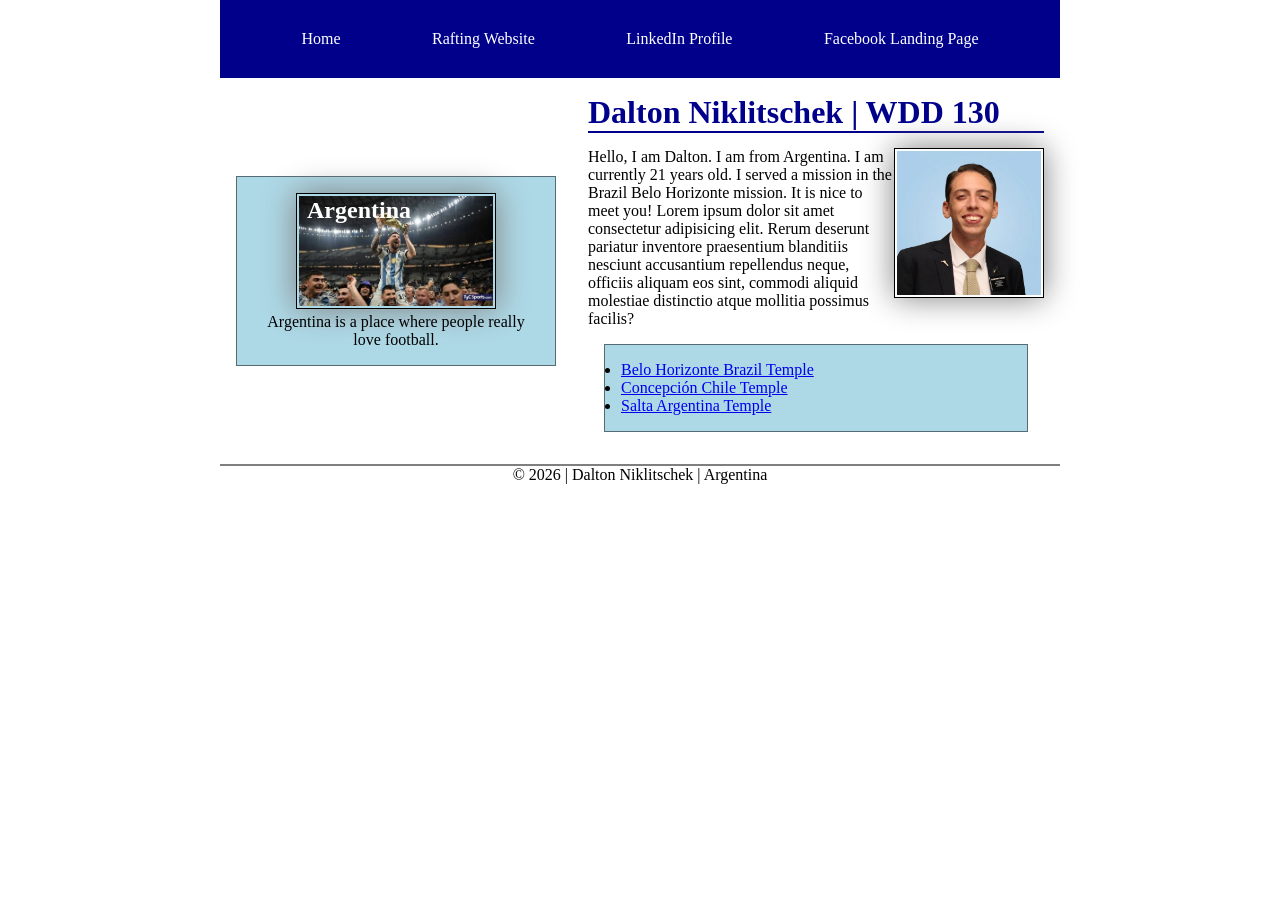
<file: index.html>
<!DOCTYPE html>
<html lang="en">

<head>

    <meta charset="UTF-8">
    <meta name="viewport" content="width=device-width, initial-scale=1.0">
    <title>Dalton Niklitschek | WDD 130</title>
    <meta name="description"
      content="WDD 130 Home Page | Dalton Niklitschek | This is the landing page for this course's site.">
    <meta name="author" content="Dalton Niklitschek">
    <link rel="stylesheet" href="styles/styles.css">
</head>

<body>
    <header>
        <nav>
            <a href="#">Home</a>
            <a href="wwr/">Rafting Website</a>
            <a href="https://www.linkedin.com/in/jocinik/">LinkedIn Profile</a>
            <a href="https://facebook.com">Facebook Landing Page</a>
        </nav>
    </header>
    <div class="grid">
        <main>
            <h1>Dalton Niklitschek | WDD 130</h1>
            <img src="images/profile.jpg" alt="Dalton Niklitschek" width="200">
            <p>Hello, I am Dalton. I am from Argentina. I am currently 21 years old. I served a
                mission
                in the Brazil Belo Horizonte mission. It is nice to meet you! Lorem ipsum dolor sit
                amet
                consectetur adipisicing elit. Rerum deserunt pariatur inventore praesentium
                blanditiis
                nesciunt accusantium repellendus neque, officiis aliquam eos sint, commodi aliquid
                molestiae distinctio atque mollitia possimus facilis?</p>
            <ul class="box">
                <li><a
                      href="https://www.churchofjesuschrist.org/temples/details/belo-horizonte-brazil-temple">Belo
                        Horizonte Brazil Temple</a></li>
                <li><a
                      href="https://www.churchofjesuschrist.org/temples/details/concepcion-chile-temple">Concepción
                        Chile Temple</a></li>
                <li><a
                      href="https://www.churchofjesuschrist.org/temples/details/salta-argentina-temple">Salta
                        Argentina Temple</a></li>
            </ul>
        </main>
        <aside class="box">
            <h2>Argentina</h2>
            <img src="images/messi.jpg" alt="Lionel Messi holding the World Cup"> <!-- Hola -->
            <p>Argentina is a place where people really love football.</p>
        </aside>
    </div>
    <footer>
        <p>© 2026 | Dalton Niklitschek | Argentina</p>
    </footer>
</body>

</html>
</file>
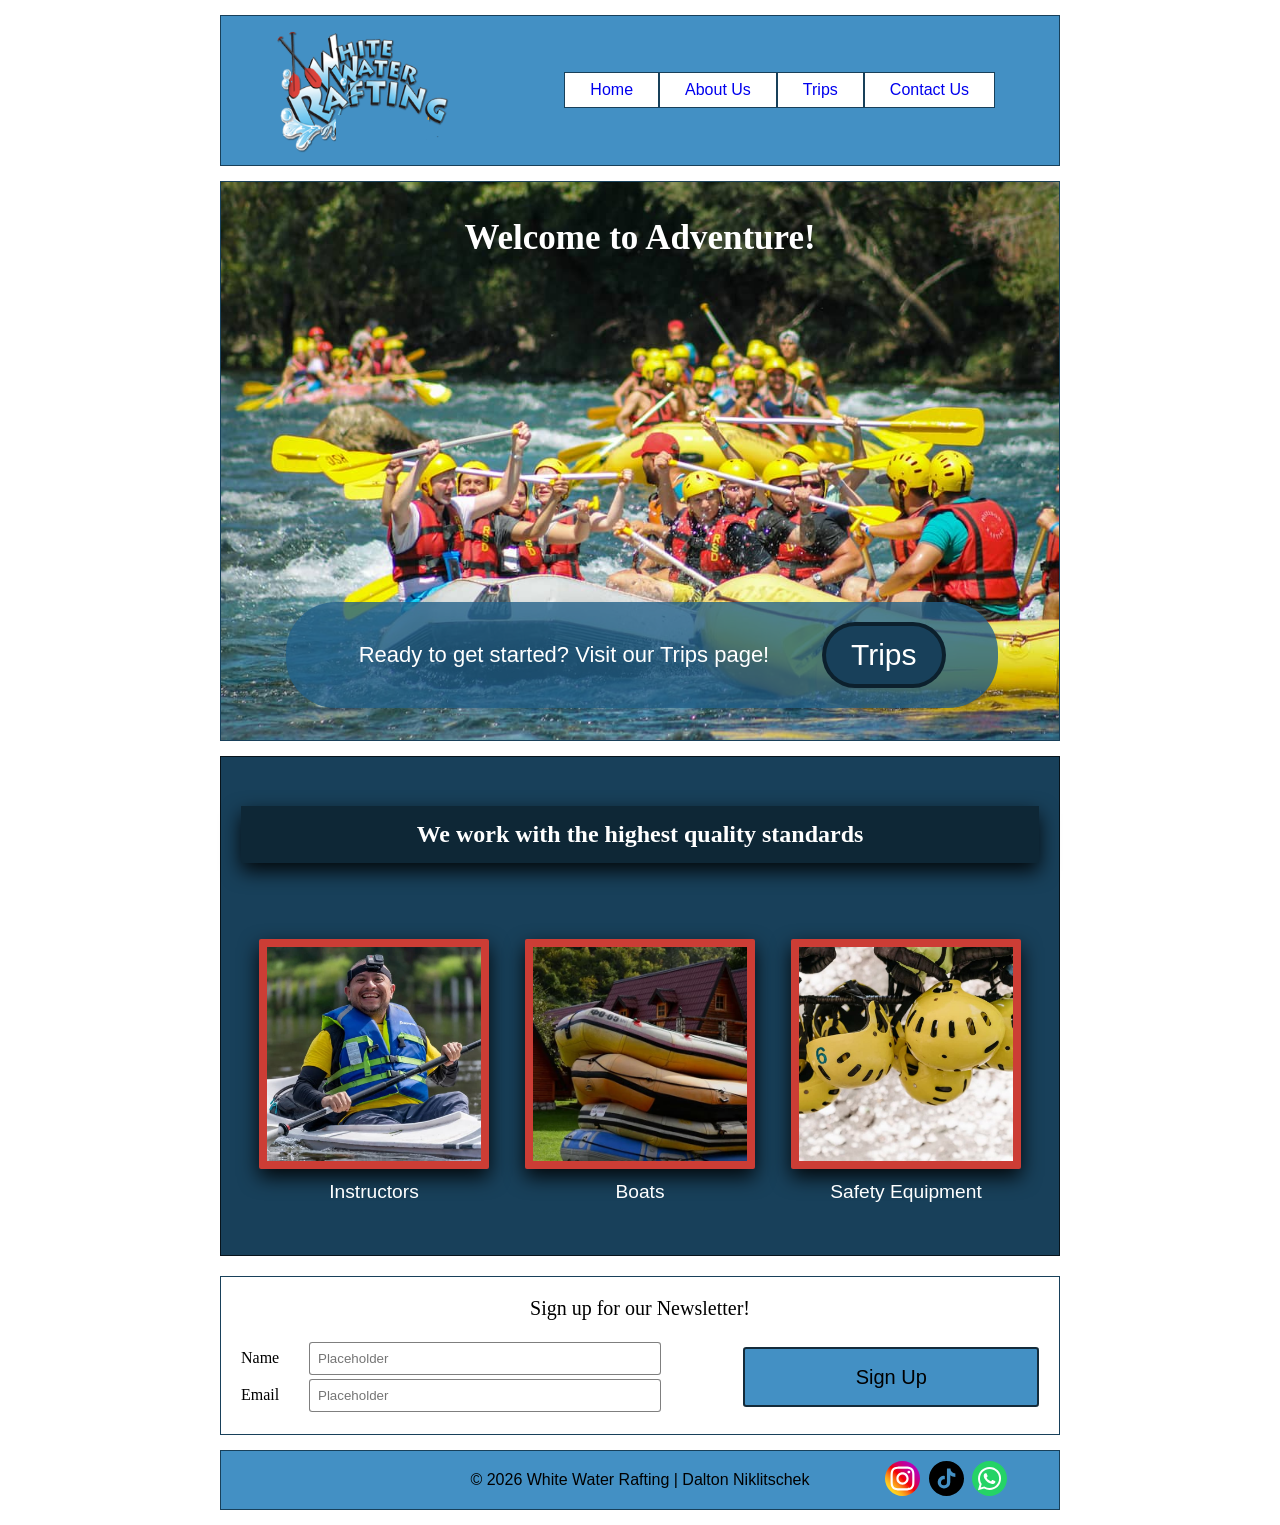
<file: wwr/index.html>
<!DOCTYPE html>
<html lang="en">

<head>
  <meta charset="UTF-8">
  <meta name="viewport" content="width=device-width, initial-scale=1.0">
  <title>Home - White Water Rafting</title>
  <meta name="description"
    content="This page provides general information about the White Water Rafting company and the services it offers.">
  <meta name="author" content="Dalton Niklitschek">
  <link rel="stylesheet" href="styles/rafting.css">
</head>

<body>
  <header>
    <img src="images/logo.png" alt="White Water Rafting Logo">
    <nav>
      <a href="index.html">Home</a>
      <a href="about.html">About Us</a>
      <a href="trips.html">Trips</a>
      <a href="contact.html">Contact Us</a>
    </nav>
  </header>

  <main class="index">
    <div class="index-hero">
      <img src="images/index-hero.jpg" alt="A large group of people rafting in a river">
      <h1>Welcome to Adventure!</h1>
      <article>
        <p>Ready to get started? Visit our Trips page!</p>
        <a href="trips.html">Trips</a>
      </article>
    </div>

    <section class="features">
      <h2>We work with the highest quality standards</h2>
      <figure>
        <img src="images/instructor.jpg" alt="A man in a boat">
        <figcaption>Instructors</figcaption>
      </figure>
      <figure>
        <img src="images/boats.jpg" alt="A boat">
        <figcaption>Boats</figcaption>
      </figure>
      <figure>
        <img src="images/helmets.jpg" alt="Rafting helmets">
        <figcaption>Safety Equipment</figcaption>
      </figure>
    </section>

    <section class="newsletter-form">
      <p>Sign up for our Newsletter!</p>
      <form>
        <div>
          <div>
            <label class="text-label" for="name">Name</label>
            <input class="text-input" type="text" name="name" id="name" placeholder="Placeholder">
          </div>
          <div>
            <label class="text-label" for="email">Email</label>
            <input class="text-input" type="text" name="email" id="email" placeholder="Placeholder">
          </div>
        </div>
        <div>
          <button type="submit">Sign Up</button>
        </div>
      </form>
    </section>

    <footer>
      <p>© 2026 White Water Rafting | Dalton Niklitschek</p>
      <nav class="socialmedia">
        <a href="https://instagram.com">
          <img src="images/instagram.svg" alt="Instagram Logo">
        </a>
        <a href="https://tiktok.com">
          <img src="images/tiktok-bw.svg" alt="TikTok Logo">
        </a>
        <a href="https://whatsapp.com">
          <img src="images/whatsapp.svg" alt="WhatsApp Logo">
        </a>
      </nav>
    </footer>
  </main>
</body>

</html>
</file>
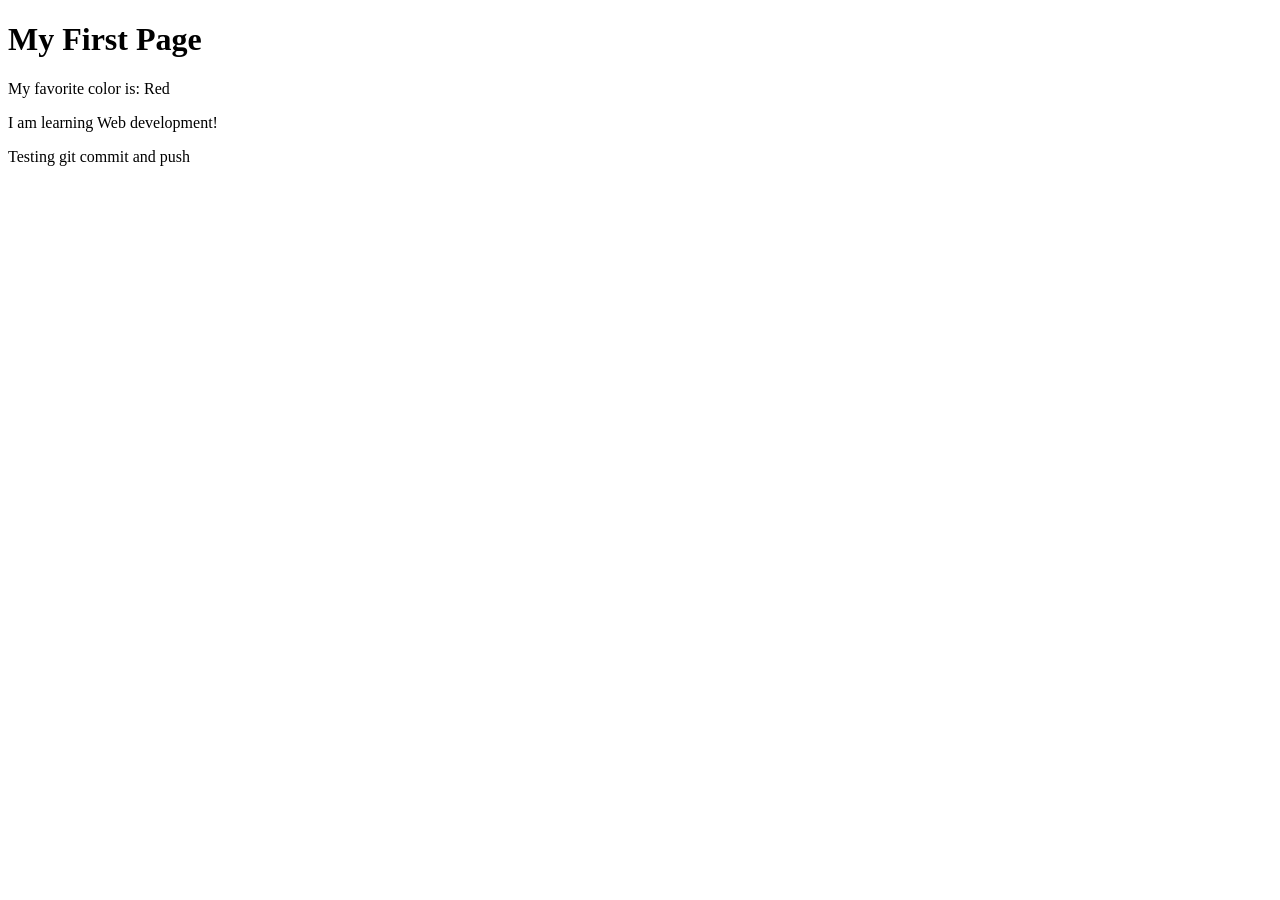
<file: week01/first-page.html>
<!DOCTYPE html>
<html lang="en">
<head>
    <meta charset="UTF-8">
    <meta name="viewport" content="width=device-width, initial-scale=1.0">
    <title>My First Page</title>
</head>
<body>
    <h1>My First Page</h1>
    <p>My favorite color is: Red</p>
    <p>I am learning Web development!</p>
    <p>Testing git commit and push</p>
</body>
</html>
</file>
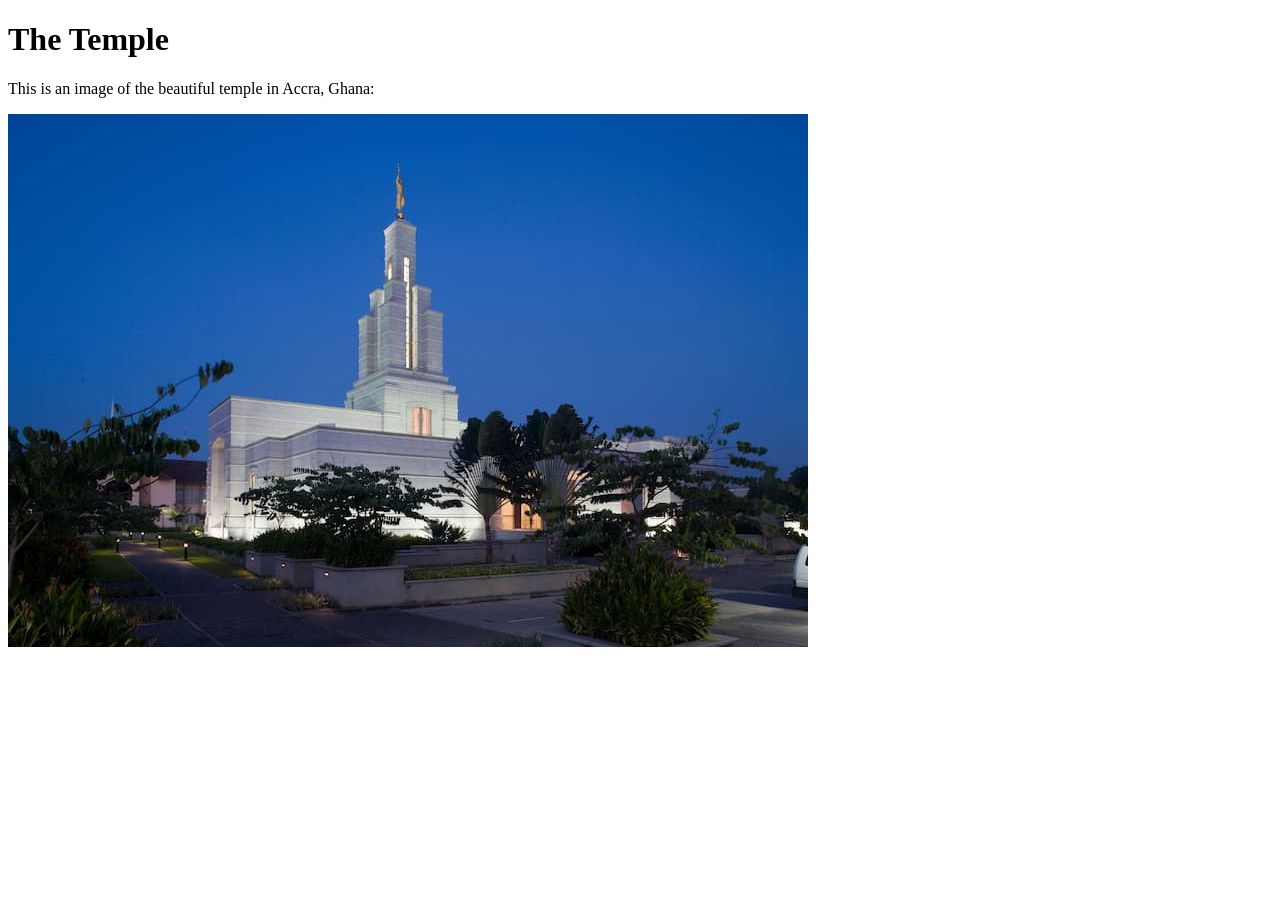
<file: week01/images-solution.html>
<!DOCTYPE html>
<html lang="en">
<head>
    <meta charset="UTF-8">
    <meta name="viewport" content="width=device-width, initial-scale=1.0">
    <title>Temple Image</title>
</head>
<body>
    <h1>The Temple</h1>
    <p>This is an image of the beautiful temple in Accra, Ghana:</p>
    <img src="images/temple-small.jpg" alt="The Accra Ghana Temple">
    
</body>
</html>
</file>
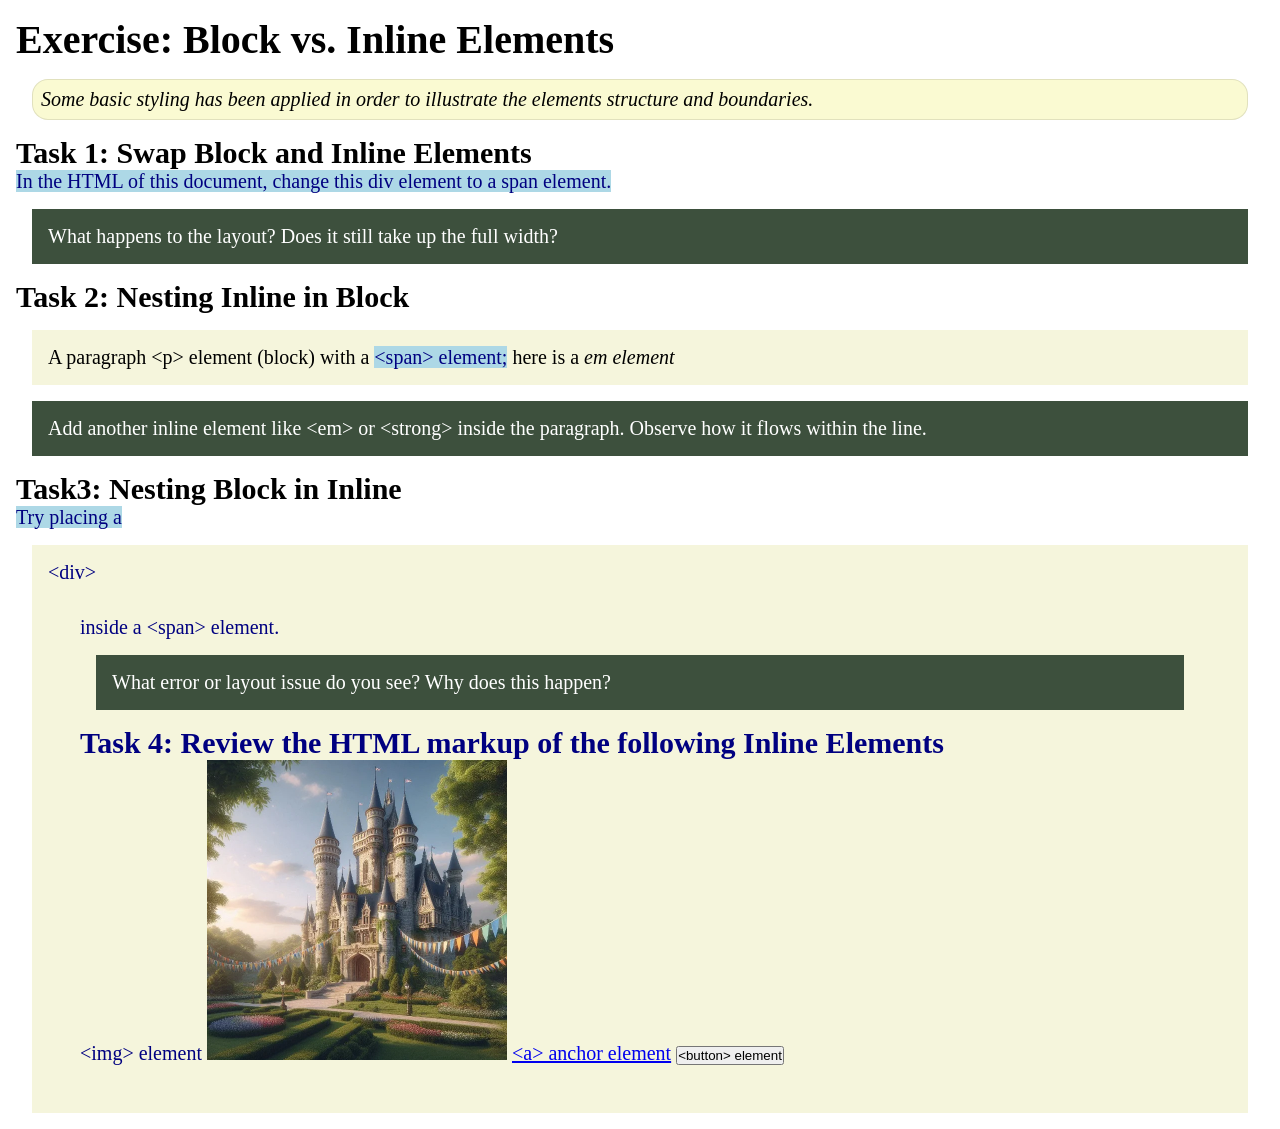
<file: week02/block-vs-inline.html>
<!DOCTYPE html>
<html lang="en">

<head>
    <meta charset="UTF-8">
    <meta name="viewport" content="width=device-width, initial-scale=1.0">
    <title>Exercise: Block vs. Inline Elements</title>
    <link rel="stylesheet" href="styles/block-vs-inline.css">
</head>

<body>
    <main>
        <h1>Exercise: Block vs. Inline Elements</h1>
        <p class="note">Some basic styling has been applied in order to illustrate the elements
            structure and
            boundaries.</p>

        <h2>Task 1: Swap Block and Inline Elements</h2>
        <span>In the HTML of this document, change this div element to a span element.</span>

        <p class="question">What happens to the layout? Does it still take up the full width?</p>

        <h2>Task 2: Nesting Inline in Block</h2>
        <p>A paragraph &lt;p&gt; element (block) with a <span>&lt;span&gt; element;</span> here is a
            <em>em element</em>
        </p>
        <p class="question">Add another inline element like &lt;em&gt; or &lt;strong&gt; inside the
            paragraph. Observe
            how it flows within the line.</p>

        <h2>Task3: Nesting Block in Inline</h2>
        <span>Try placing a <div>&lt;div&gt;<div> inside a &lt;span&gt; element.</span>
        <p class="question">What error or layout issue do you see? Why does this happen?</p>


        <h2>Task 4: Review the HTML markup of the following Inline Elements</h2>
        &lt;img&gt; element
        <img src="images/castle.webp" alt="placeholder image (images are inline)" width="300"
          height="300">
        <a href="https://churchofjesuschrist.org">&lt;a&gt; anchor element</a>
        <button type="button">&lt;button&gt; element</button>
    </main>
</body>

</html>
</file>
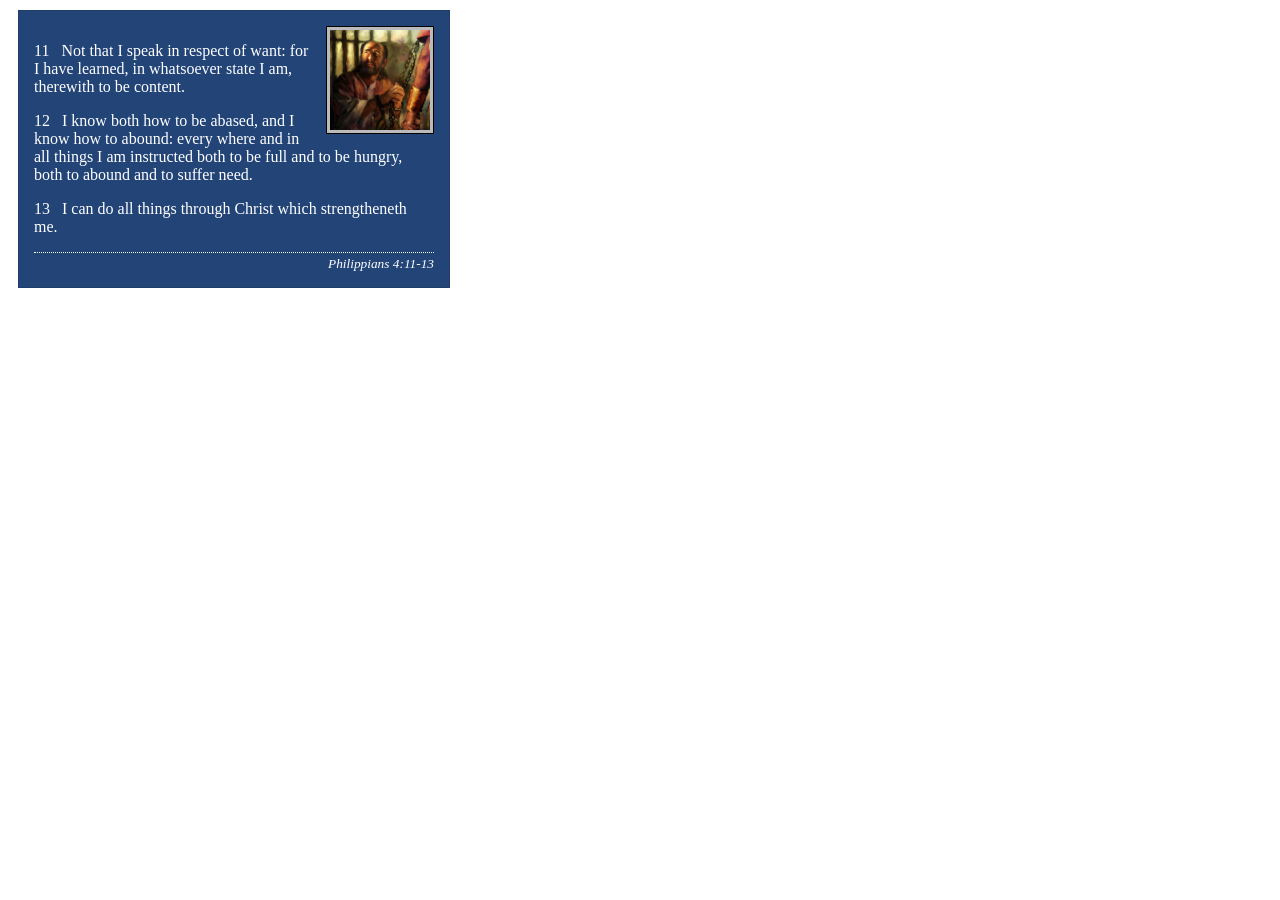
<file: week02/box-model-solution.html>
<!DOCTYPE html>
<html lang="en">
<head>
    <meta charset="UTF-8">
    <meta name="viewport" content="width=device-width, initial-scale=1.0">
    <title>Box Model Activity</title>
    <link rel="stylesheet" href="styles/box-model-solution.css">
</head>
<body>
    <main>
        <div class="callout">
            <img src="images/apostle-paul-imprisoned.webp" alt="Paul the Apostle - Imprisoned in Rome" width="200" height="200">
            <blockquote>
                <p>11 &nbsp; Not that I speak in respect of want: for I have learned, in whatsoever state I am, therewith to be content.</p>
                <p>12 &nbsp; I know both how to be abased, and I know how to abound: every where and in all things I am instructed both to be full and to be hungry, both to abound and to suffer need.</p>
                <p>13 &nbsp; I can do all things through Christ which strengtheneth me.</p>
            </blockquote>
            <cite>Philippians 4:11-13</cite>
        </div>
    </main>
</body>
</html>
</file>
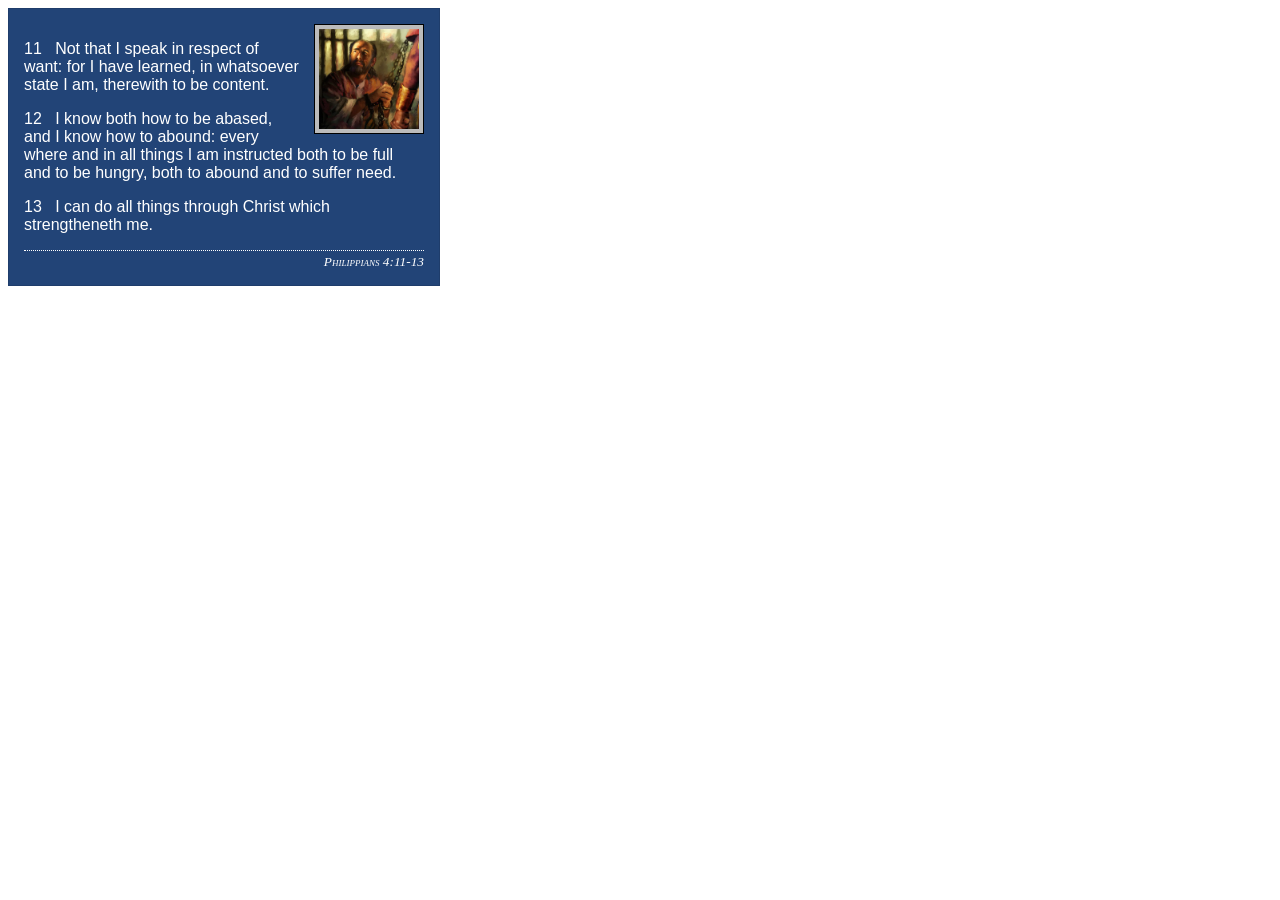
<file: week02/box-model.html>
<!DOCTYPE html>
<html lang="en">

<head>
    <meta charset="UTF-8">
    <meta name="viewport" content="width=device-width, initial-scale=1.0">
    <title>Box Model Activity</title>
    <link rel="stylesheet" href="styles/box-model.css">
</head>

<body>
    <main>
        <div class="callout">
            <img src="images/apostle-paul-imprisoned.webp"
              alt="Paul the Apostle - Imprisoned in Rome" width="200" height="200">
            <blockquote>
                <p>11 &nbsp; Not that I speak in respect of want: for I have learned, in whatsoever
                    state I am, therewith to be content.</p>
                <p>12 &nbsp; I know both how to be abased, and I know how to abound: every where and
                    in all things I am instructed both to be full and to be hungry, both to abound
                    and to suffer need.</p>
                <p>13 &nbsp; I can do all things through Christ which strengtheneth me.</p>
            </blockquote>
            <cite>Philippians 4:11-13</cite>
        </div>
    </main>
</body>

</html>
</file>
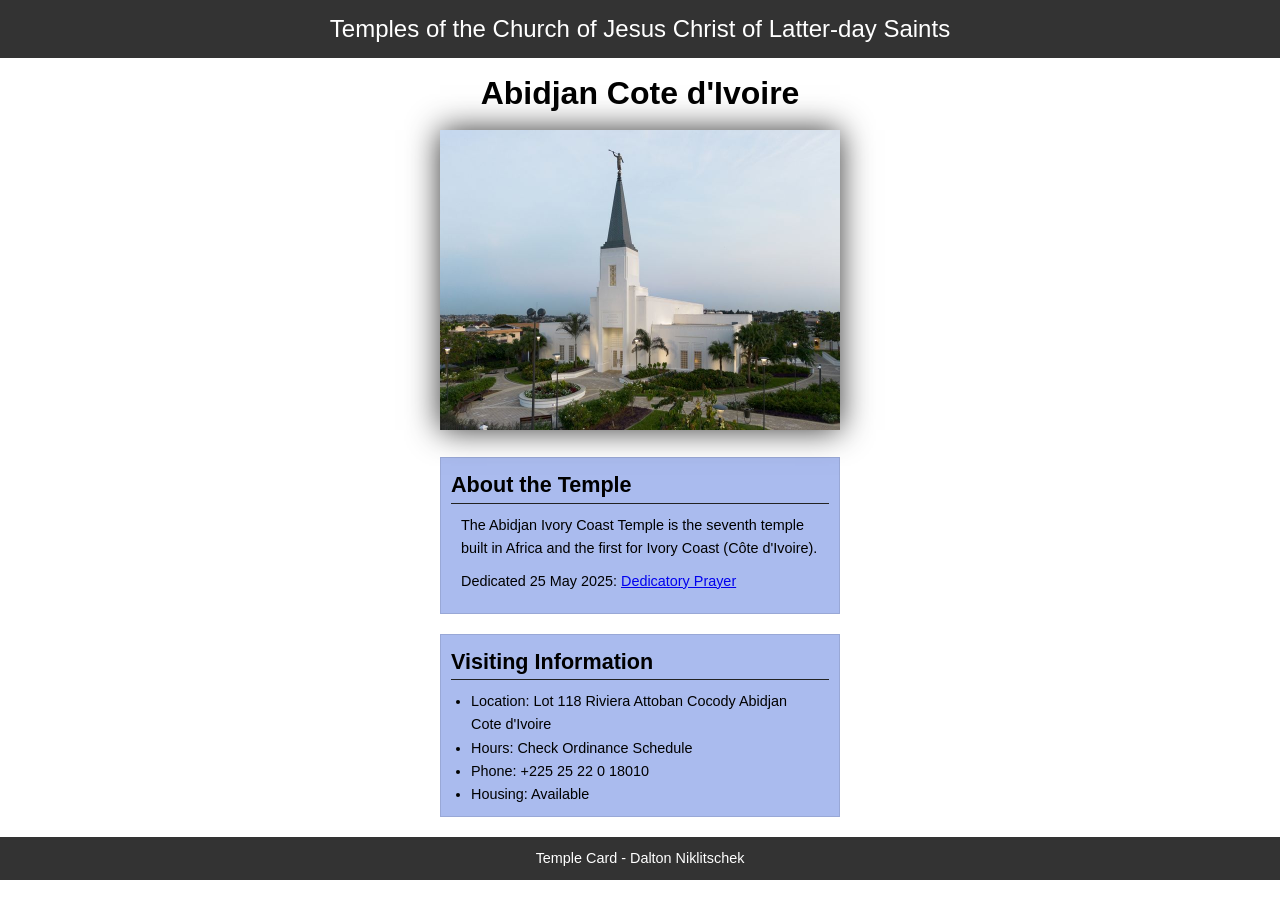
<file: week02/temple.html>
<!DOCTYPE html>
<html lang="en">

<head>
    <meta charset="UTF-8">
    <meta name="viewport" content="width=device-width, initial-scale=1.0">
    <title>Temple Card - Abidjan Cote d'Ivoire</title>
    <link rel="stylesheet" href="styles/temple.css">
</head>

<body>
    <header>
        <p>Temples of the Church of Jesus Christ of Latter-day Saints</p>
    </header>
    <main>
        <h1>Abidjan Cote d'Ivoire</h1>
        <picture>
            <img src="images/abidjan-ivory-coast.jpeg" alt="Abidjan Cote d'Ivoire Temple">
        </picture>
        <section>
            <h2>About the Temple</h2>
            <p>The Abidjan Ivory Coast Temple is the seventh temple built in Africa and the first
                for Ivory Coast (Côte
                d'Ivoire).</p>
            <p>Dedicated 25 May 2025: <a
                  href="https://www.churchofjesuschrist.org/temples/dedicatory-prayer/abidjan-ivory-coast-temple/2025-05-25?lang=eng"
                  target="_blank" rel="noopener noreferrer">Dedicatory Prayer</a></p>
        </section>
        <section>
            <h2>Visiting Information</h2>
            <ul>
                <li>Location: Lot 118 Riviera Attoban Cocody Abidjan Cote d'Ivoire</li>
                <li>Hours: Check Ordinance Schedule</li>
                <li>Phone: +225 25 22 0 18010</li>
                <li>Housing: Available</li>
            </ul>
        </section>
    </main>
    <footer>
        <p>Temple Card - Dalton Niklitschek</p>
    </footer>
</body>

</html>
</file>
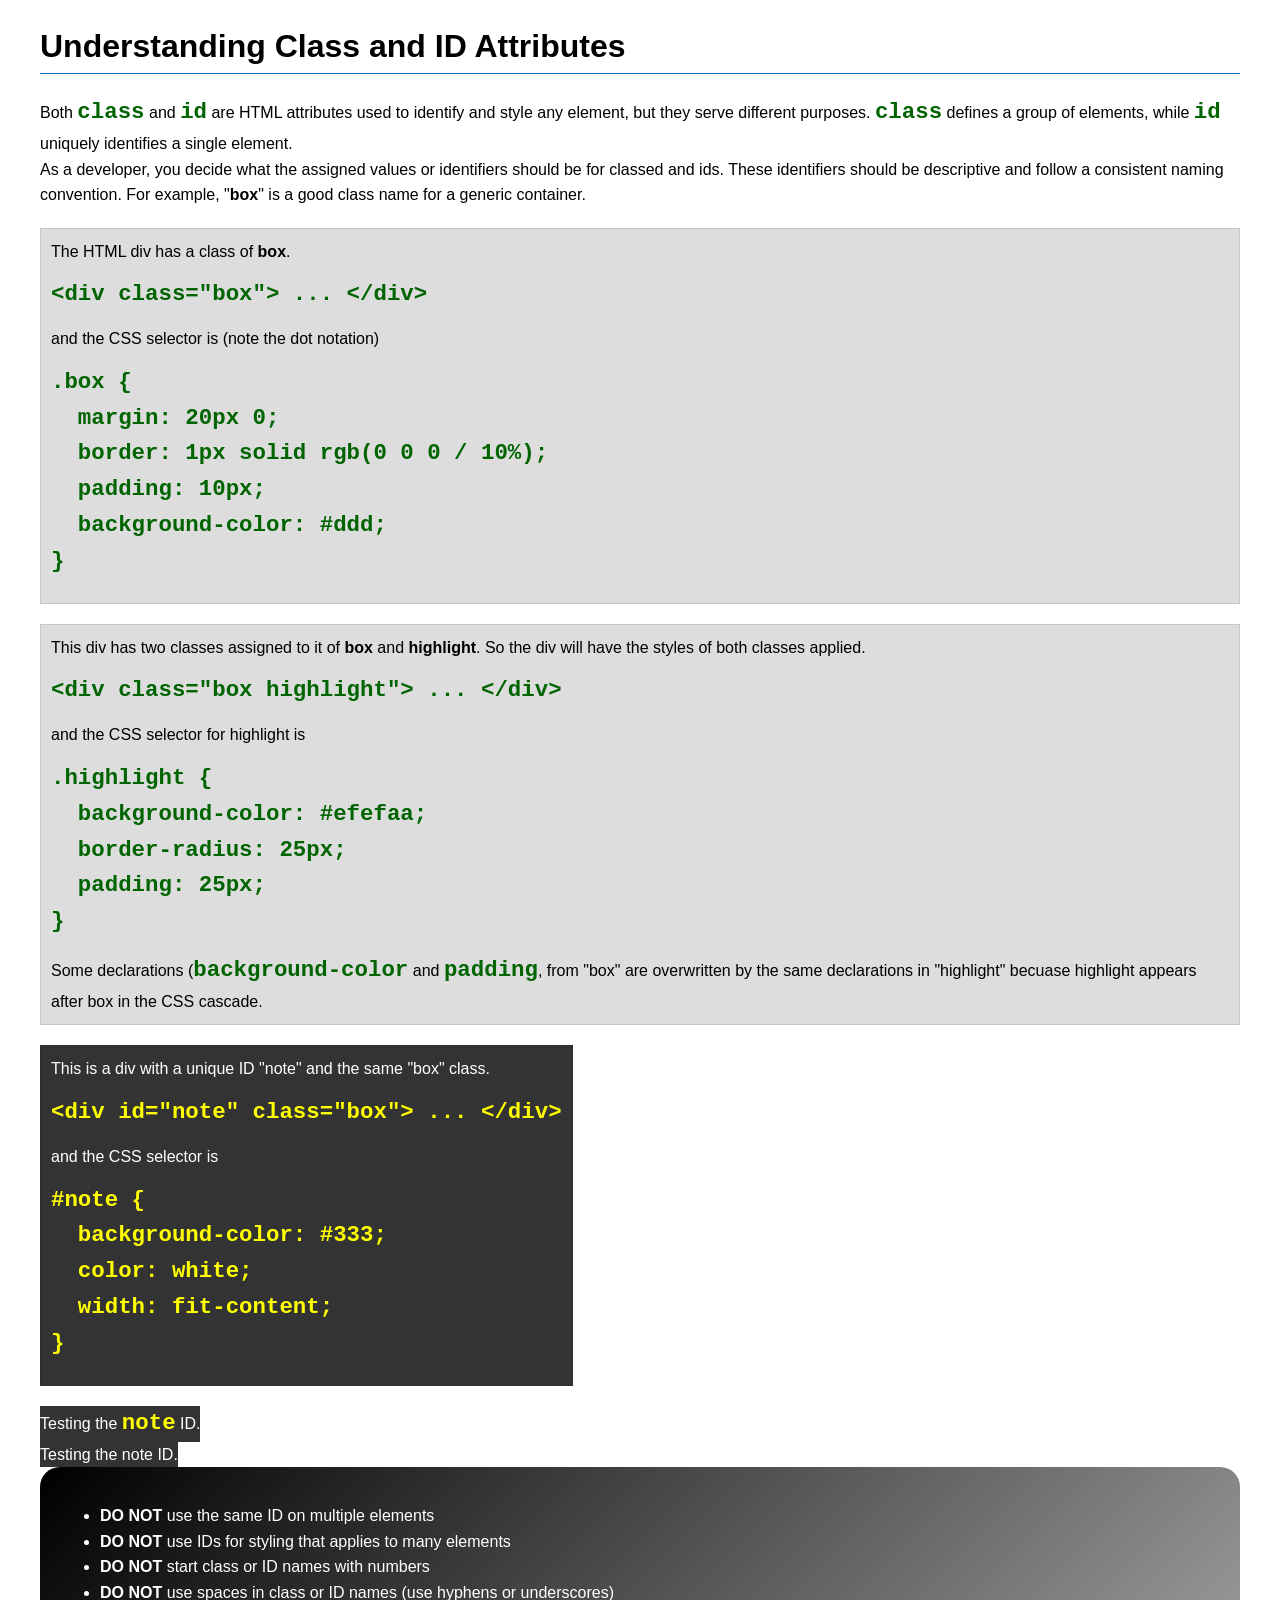
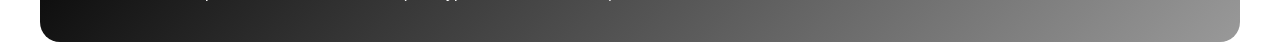
<file: week03/class-and-id.html>
<!DOCTYPE html>
<html lang="en">

<head>
    <meta charset="UTF-8">
    <meta name="viewport" content="width=device-width, initial-scale=1.0">
    <title>Class vs ID Attributes</title>
    <link rel="stylesheet" href="styles/class-and-id.css">
</head>

<body>
    <h1>Understanding Class and ID Attributes</h1>
    <p>Both <code>class</code> and <code>id</code> are HTML attributes used to identify and style
        any element, but they
        serve different purposes. <code>class</code> defines a group of elements, while
        <code>id</code> uniquely
        identifies a single element.
    </p>
    <p>As a developer, you decide what the assigned values or identifiers should be for classed and
        ids. These
        identifiers should be
        descriptive and follow a consistent naming convention. For example, "<strong>box</strong>"
        is a good class name
        for a generic container.</p>
    <div class="box">
        <p>The HTML div has a class of <strong>box</strong>.</p>
        <pre><code class="html">&lt;div class="box"&gt; ... &lt;/div&gt;</code></pre>
        and the CSS selector is (note the dot notation)
        <pre><code class="css">.box {
  margin: 20px 0;
  border: 1px solid rgb(0 0 0 / 10%);
  padding: 10px;
  background-color: #ddd; 
}</code></pre>
    </div>

    <div class="box">
        <p>This div has two classes assigned to it of <strong>box</strong> and
            <strong>highlight</strong>. So the div
            will have the styles of both classes applied.
        </p>
        <pre><code class="html">&lt;div class="box highlight"&gt; ... &lt;/div&gt;</code></pre>
        and the CSS selector for highlight is
        <pre><code class="css">.highlight {
  background-color: #efefaa;
  border-radius: 25px;
  padding: 25px;
}</code></pre>
        <p>Some declarations (<code>background-color</code> and <code>padding</code>, from "box" are
            overwritten by the same declarations in "highlight" becuase highlight appears after box
            in the CSS cascade.</p>
    </div>

    <div id="note" class="box">
        <p>This is a div with a unique ID "note" and the same "box" class.</p>
        <pre><code class="html">&lt;div id="note" class="box"&gt; ... &lt;/div&gt;</code></pre>
        and the CSS selector is
        <pre><code class="css">#note {
  background-color: #333;
  color: white;
  width: fit-content;
}</code></pre>
    </div>

    <div id="note">
        <p>Testing the <code>note</code> ID.</p>
    </div>

    <div id="note">
        <p>Testing the note ID.</p>
    </div>

    <section id="best-practice">
        <ul>
            <li><strong>DO NOT</strong> use the same ID on multiple elements</li>
            <li><strong>DO NOT</strong> use IDs for styling that applies to many elements</li>
            <li><strong>DO NOT</strong> start class or ID names with numbers</li>
            <li><strong>DO NOT</strong> use spaces in class or ID names (use hyphens or underscores)
            </li>
        </ul>
    </section>


</body>

</html>
</file>
<file: styles/styles.css>
:root {
    --color1: black
}

* {
    margin: 0;
    padding: 0;
    box-sizing: border-box;
}

nav {
    background-color: darkblue;
    padding: 10px;
    display: flex;
    justify-content: space-evenly;
    align-items: center;
}

nav a {
    color: white;
    display: block;
    padding: 20px;
    text-decoration: none;
}

h1 {
    color: darkblue;
    border-bottom: 2px solid darkblue;
    margin-bottom: 15px;
}

img {
    width: 150px;
    height: auto;
    border: 1px solid var(--color1);
    padding: 2px;
    box-shadow: 0 0 30px gray;
}

p {
    padding: 0px;
}

main {
    grid-column: 2/3;
    margin: 1rem;
}

aside {
    position: relative;
    width: 20rem;
    text-align: center;
    grid-column: 1/2;
    grid-row: 1/2;
}

aside h2 {
    position: absolute;
    top: 20px;
    left: 70px;
    color: white;
}

aside img {
    width: 200px;
    height: auto;
}

main img {
    float: right;
    width: 150px;
    height: auto;
    border: 1px solid var(--color1);
    padding: 2px;
    box-shadow: 0 0 30px gray;
}

footer {
    margin-top: 40px;
    border-top: 2px solid rgb(0 0 0 / 0.5);
    text-align: center;
}

header,
footer,
.grid {
    max-width: 840px;
    margin: 0 auto;
}

/* Class Selectors */

.box {
    margin: 1rem;
    border: 1px solid rgb(0 0 0 / 0.5);
    padding: 1rem;
    background-color: lightblue;
    color: black
}

.grid {
    display: grid;
    align-items: center;
}
</file>
<file: wwr/styles/rafting.css>
:root {
  --primary-color: rgb(255, 255, 255);
  --accent1-color: rgb(67, 144, 196);
  --accent2-color: rgb(24, 64, 90);
  --accent3-color: rgb(204, 61, 53);
  --heading-font: "Tahoma";
  --body-font: "Arial";
  --accent-font: "Lucida Handwriting"
}

* {
  margin: 0;
  padding: 0;
  box-sizing: border-box;
}

body {
  font-family: var(--body-font);
}

header,
main,
footer {
  width: 840px;
  margin: 0px auto;
}

.about h1,
.about h2,
.index h1,
.index h2 {
  font-family: var(--heading-font);
  color: var(--primary-color);
  padding: 15px;
  text-align: center;
}

.about h2 {
  background-color: var(--accent1-color);
}

nav,
p,
section,
article {
  padding: 20px;
  color: rgb(0, 0, 0);
}

.socialmedia {
  position: absolute;
  padding: 0;
  right: 50px;
}

.socialmedia a {
  text-decoration: none;
  margin: 2px;
}

.socialmedia img {
  width: 35px;
}

.hero,
.index-hero {
  position: relative;
}

.hero img,
.index-hero img {
  display: block;
  width: 100%;
  height: auto;
}

.hero h1 {
  position: absolute;
  top: 5px;
  width: 100%;
  padding: 16px;
  text-align: center;
  color: var(--primary-color);
  background-color: rgb(67 144 196 / 0.788);
}

.hero article {
  position: absolute;
  top: 380px;
  left: 15px;
  width: 96%;
  background-color: rgb(35 97 138 / 0.788);
}

.hero article img {
  float: right;
  width: 125px;
}

.hero article p {
  color: var(--primary-color);
}

header {
  background-color: var(--accent1-color);
  display: grid;
  grid-template-columns: 1fr 2fr;
  align-items: center;
  justify-items: center;
}

header img {
  width: 200px;
  height: auto;
  padding: 10px;
}

header nav {
  display: flex;
}

header nav a {
  text-decoration: none;
  border: 1px solid var(--accent2-color);
  background-color: rgb(255, 255, 255);
  padding: 8px 25px;
}

header,
footer,
.about section,
.hero,
.index-hero {
  margin: 15px auto;
  border: 1px solid var(--accent2-color);
}

.history {
  display: grid;
  grid-template-columns: 2fr 1fr 2fr;
  align-items: center;

}

.history h2 {
  grid-column: 1/4;
}

.history img {
  max-width: 200px;
}

.adventure {
  display: grid;
  grid-template-columns: repeat(5, 1fr);
  align-items: center;
}

.adventure h2 {
  grid-column: 1/6;
}

figure {
  display: flex;
  flex-direction: column;
  align-items: center;
  justify-content: center;
  text-align: center;
  padding: 10px;

}

figure img {
  max-width: 130px;
  height: auto;
}

figcaption {
  padding: 5px 0;
}

footer {
  position: relative;
  background-color: var(--accent1-color);
  display: grid;
  grid-template-columns: 1fr;
  align-items: center;
  justify-items: center;
}

.contact h1,
.contact h2 {
  color: #000;
  font-family: var(--body-font);
  text-align: center;
}

.contact section {
  padding: 10px 0px;
}

.middle {
  display: grid;
  grid-template-columns: 1fr 1fr;
  max-height: 380px;
  margin-bottom: 10px;
}

.map iframe {
  width: 100%;
  height: 360px;
}

.contact-form {
  max-width: 400px;
  margin: 0 auto;
}

.contact form {
  display: flex;
  flex-direction: column;
}

.contact form div {
  padding: 2px 0;
}

.text-label {
  display: inline-block;
  width: 7rem;
}

textarea,
.text-input,
button {
  border-radius: .2rem;
  padding: 8px;
  border: 1px solid rgb(0 0 0 / 0.5)
}

.text-input {
  width: 66%;
}

.flex-please {
  display: flex;
  align-items: center;
}

.radio-group label {
  display: block;
  width: 100%;
  padding: 5px 0;
}

textarea {
  width: 22rem;
  font-family: var(--body-font);
}

button {
  width: 100%;
  border: 2px solid rgb(0 0 0 / 0.7);
}

.employees {
  display: grid;
  grid-template-columns: repeat(3, 1fr);
  align-items: center;
  border: 1px solid rgb(0 0 0 / 0.7);
}

.employees h2 {
  grid-column: 1/4;
}

.index-hero h1 {
  position: absolute;
  font-family: var(--accent-font);
  font-size: 35px;
  top: 20px;
  width: 100%;
  padding: 16px;
  text-align: center;
  color: var(--primary-color);
}

.index-hero article {
  position: absolute;
  top: 420px;
  left: 65px;
  width: 85%;
  background-color: rgb(35 97 138 / 0.788);
  display: flex;
  align-items: center;
  justify-content: space-evenly;
  border-radius: 50px;
}

.index-hero article p {
  color: var(--primary-color);
  font-size: 22px;
}

.index-hero a {
  text-decoration: none;
  font-size: 30px;
  border-radius: 50px;
  background-color: var(--accent2-color);
  color: var(--primary-color);
  border: 4px solid rgb(0 0 0 / 0.5);
  padding: 12px 25px;
  width: auto;
  height: auto;
}

.newsletter-form {
  border: 1px solid var(--accent2-color);
  font-family: Tahoma;
}

.newsletter-form form {
  display: grid;
  grid-template-columns: 1.7fr 1fr;
  align-items: center;
}

.newsletter-form .text-label {
  display: inline-block;
  width: 4rem;
}

.newsletter-form .text-input {
  width: 70%;
  margin: 2px 0;
}

.newsletter-form p {
  font-size: 20px;
  padding: 0;
  padding-bottom: 20px;
  text-align: center;
}

.newsletter-form button {
  width: 100%;
  height: 60px;
  font-size: 20px;
  border: 2px solid rgb(0 0 0 / 0.7);
  background-color: var(--accent1-color);
  border-radius: .2rem;
  padding: 8px;
}

.features {
  height: 500px;
  display: grid;
  grid-template-columns: repeat(3, 1fr);
  align-items: center;
  border: 1px solid rgb(0 0 0 / 0.7);
  background-color: var(--accent2-color);
  margin-bottom: 20px;
}

.features h2 {
  color: var(--primary-color);
  background-color: rgb(0 0 0 / 0.4);
  font-family: var(--heading-font);
  grid-column: 1/4;
  display: inline-block;
  box-shadow: 0 8px 20px rgba(0, 0, 0, 0.9);
  margin-bottom: 20px;
}

.features figure img {
  max-width: 230px;
  height: 100%;
  background-color: var(--accent3-color);
  padding: 8px;
  display: inline-block;
  box-shadow: 0 8px 20px rgba(0, 0, 0, 0.9);
  border-radius: 2px;
}

.features figure {
  height: 266px;
}

.features figcaption {
  color: var(--primary-color);
  font-family: var(--body-font);
  font-size: 1.2rem;
  margin-top: 7px;
}

.trips section {
  padding: 0;
  margin-bottom: 32px;
}

.cta-contact-us {
  background-color: var(--accent2-color);
  display: flex;
  align-items: center;
  justify-content: space-evenly;
  border-radius: 50px;
}

.cta-contact-us p {
  color: var(--primary-color);
  font-size: 22px;
}

.cta-contact-us a {
  text-decoration: none;
  font-size: 25px;
  border-radius: 50px;
  background-color: rgb(189, 56, 49);
  color: var(--primary-color);
  border: 4px solid rgb(0 0 0 / 0.5);
  padding: 12px 25px;
  width: auto;
  height: auto;
}

.trips h1 {
  padding: 16px;
  text-align: center;
  color: var(--primary-color);
  background-color: var(--accent1-color);
  border: 1px solid var(--accent2-color);
  margin-bottom: 16px;
}

.top-choices-container {
  display: grid;
  grid-template-columns: repeat(3, 1fr);
  justify-items: center;
  margin-bottom: 16px;
}

.trip-box {
  width: 95%;
  border: 1px solid rgb(0 0 0 / 0.4);
  display: flex;
  flex-direction: column;
  align-items: center;
  border-radius: 5px;
  box-shadow: 0 4px 10px rgba(0, 0, 0, 0.9);
}

.trip-box img {
  width: 100%;
}

.trip-box p {
  background-color: var(--accent2-color);
  width: 100%;
  font-family: var(--body-font);
  font-size: 1.1rem;
  text-align: center;
  color: var(--primary-color);
  padding: 10px 0;
}

.trip-box ul {
  padding: 15px 0;
  width: 80%;
  font-family: var(--body-font);
}

.trip-box li {
  margin-bottom: 12px;
}

.trips table {
  border-collapse: collapse;
  border: 2px solid rgb(0 0 0 / 0.5);
  letter-spacing: 1px;
  width: 100%;
}

.trips th,
.trips td {
  border: 1px solid rgb(0 0 0 / 0.5);
  padding: 8px 12px;
  text-align: center;
}

.trips thead tr,
.trips tfoot tr {
  background-color: var(--accent2-color);
  color: white;
  font-weight: 700;
}
</file>
<file: week02/styles/block-vs-inline.css>
* {
    margin: 0;
    padding: 0;
}

body {
    font-size: 20px;
    margin: 1rem;
}

p,
div {
    background-color: beige;
    margin: 1rem;
    padding: 1rem;
}

span {
    color: navy;
    background-color: lightblue;
}

code {
    margin: 0;
    padding: 0;
    color: green;
    font-size: 1.2rem;
}

.note {
    font-style: italic;
    background-color: lightgoldenrodyellow;
    border-radius: 1rem;
    border: 1px solid rgb(0 0 0 / 10%);
    margin: 1rem;
    padding: .5rem;
}

.question {
    background-color: #3d503d;
    color: #fff;
}
</file>
<file: week02/styles/box-model-solution.css>
.callout {
    max-width: 400px;
    margin: 10px;
    border: 1px solid rgba(0, 0, 0, .1);
    padding: 15px;
    background-color: #247;
    color: #fff;
}

.callout img {
    float: right;
    margin: 0 0 10px 15px;
    border: 1px solid #000;
    padding: 3px;
    background-color: #bbb;
    width: 100px;
    height: auto;

}

blockquote {
    margin: 0;
}

cite {
    display: block;
    border-top: 1px dotted #fff;
    padding-top: 3px;
    text-align: right;
    font-size: smaller;
}
</file>
<file: week02/styles/box-model.css>
.callout {
    max-width: 400px;
    margin: 0px;
    border: 1px solid rgba(0, 0, 0, .1);
    padding: 15px;
    background-color: #247;
    color: #fff;
}

.callout img {
    float: right;
    margin: 0 0 10px 15px;
    border: 1px solid #000;
    padding: 4px;
    background-color: #bbb;
    width: 100px;
    height: auto;

}

blockquote {
    margin: 0;
    font-family: sans-serif;
}

cite {
    display: block;
    border-top: 1px dotted #fff;
    padding-top: 3px;
    text-align: right;
    font-size: smaller;
    font-variant: small-caps;
}
</file>
<file: week02/styles/temple.css>
* {
    margin: 0;
    padding: 0;
}

body {
    font-family: Arial, sans-serif;
    line-height: 1.6;
}

header,
footer {
    background-color: #333;
    color: #fff;
    padding: 10px;
    text-align: center;
    font-size: 1.5rem;
}

main {
    width: 400px;
    margin: 0 auto;
}

h1 {
    margin: 10px;
    text-align: center;
}

h2 {
    border-bottom: 1px solid #222;
}

img {
    width: 100%;
    height: auto;
    box-shadow: 0 0 30px #333;
}

section {
    margin: 20px 0;
    border: 1px solid rgb(0 0 0 / 10%);
    padding: 10px;
    background-color: #abe;
    font-size: .9rem;
}

section p {
    margin: 10px;
}

ul {
    margin: 10px 20px 0;
}

footer {
    font-size: .9rem;
}
</file>
<file: week03/styles/class-and-id.css>
body {
    font-family: Arial, sans-serif;
    line-height: 1.6;
    margin: 0;
    padding: 0 40px;
}

h1 {
    border-bottom: 1px solid rgb(0 110 182);
    padding-bottom: 0;
}



p {
    margin: 0;
}

code {
    color: darkgreen;
    font-weight: 700;
    font-size: 1.4rem;
}

/* Class examples - can be reused */

.box {
    margin: 20px 0;
    border: 1px solid rgb(0 0 0 / 10%);
    padding: 10px;
    background-color: #ddd; /* this is shorthand for #dddddd */
}

.highlight {
    background-color: #efefaa;
    border-radius: 25px;
    padding: 25px;
}

/* ID examples - should be unique */

#note {
    background-color: #333;
    color: white;
    width: fit-content;
}

#note code {
    color: yellow;
}

#best-practice {
    background: linear-gradient(135deg, #000 0%, #999 100%);
    color: white;
    border-radius: 20px;
    padding: 20px
}
</file>
